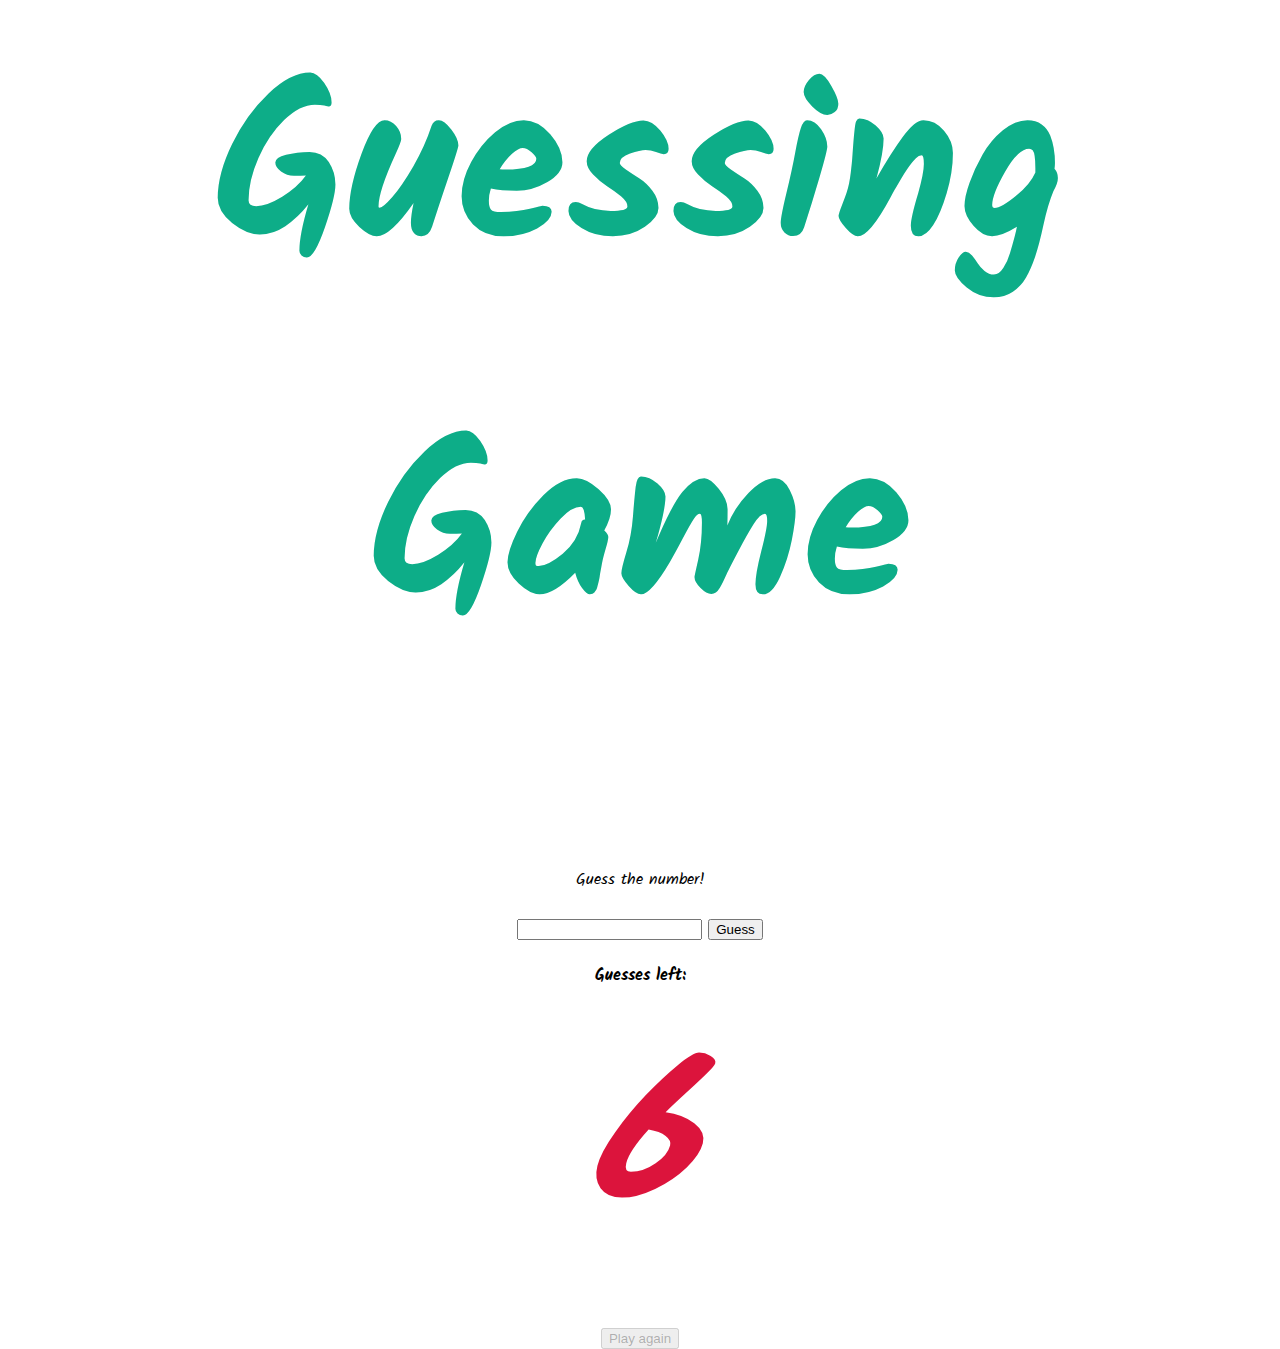
<file: guess.html>
<html> 
    <head> 
        <title>FANCY</title>
        <link href='https://fonts.googleapis.com/css?family=Kalam' rel='stylesheet' type='text/css'>
       <link href='https://fonts.googleapis.com/css?family=Kalam:700,400' rel='stylesheet' type='text/css'>
        <Link rel='stylesheet' href='genericstyle.css'>
    </head>
    
    <body>
   
        

    </body>
            
    
</html>
<h1>Guessing Game</h1>
Guess the number!
<br>
<br>
<input type='number' id='guess'>
<button onclick='checkNumber()'>Guess</button>
<br>
<h3 id='message'></h3>
<h4>Guesses left: <span id='guessesLeft'>6</span></h4>
<button disabled='true' id='again' onclick='playAgain()'>Play again</button>

<script src='guess.js'></script>
</file>
<file: genericstyle.css>
h1 {
    font-family: 'Kalam', cursive;
  

    color: #0dad88;
    font-size:225px;
    text-align:center ;
}

h1 span {
    vertical-align: top;
    font-size:150px;
    display:inline;
    color: crimson;
}

span {
    display:block;
    color:crimson;
    font-style: oblique; 
    font-size:200px;
}
img {
    
    height:500px;
    border:20px solid crimson;
    border-radius:300px;
}
body{
    font-family: 'Kalam', cursive;
    background-attachment:fixed; 
    background-size:cover;
    background-position:center; 
    background-image:url("http://static.tumblr.com/02fbd01d21eaf5667277ccf7214725d1/1yuzm5f/TvTo7rljy/tumblr_static_46fvedoi9rswgkg0k8s4k88kw.png");
    margin:0;
     text-align:center ;
}
</file>
